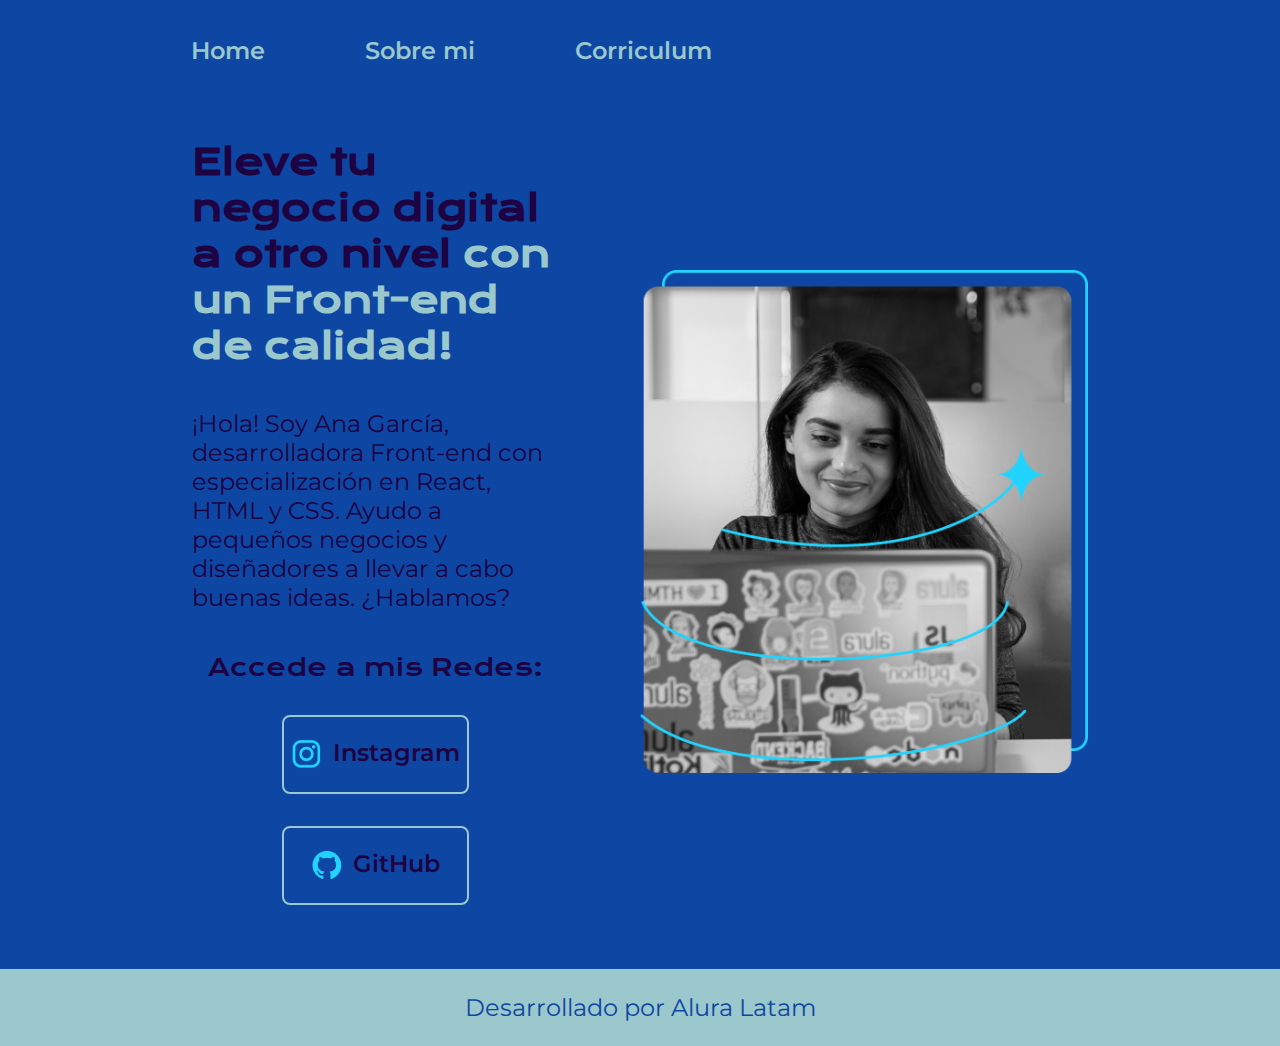
<file: index.html>
<!DOCTYPE html>
<html lang="es-mx">
<head>
    <meta charset="UTF-8"> 
    <meta http-equiv="X-UA-Compatible" content="IE=edge">
    <meta name="viewport" content="width=device-width, initial-scale=1.0">
    <title>Portafolio</title>
    <link rel="stylesheet" href="./Style/style.css">

</head>
<body>
    <header class="header">
        <nav class="header__menu">
            <a class="header__menu__link" href="index.html">Home</a>
            <a class="header__menu__link" href="about.html">Sobre mi</a>
            <a class="header__menu__link" href="corriculum.html">Corriculum</a>
        </nav>
    </header>
    <main class="presentacion">
        <section class="presentacion__contenido">
            <h1 class="presentacion__contenido__titulo">
                Eleve tu negocio digital a otro nivel 
                <strong class="titulo-destaque">con un Front-end de calidad!
                </strong></h1>
                <p class="presentacion__contenido__texto">¡Hola! Soy Ana García, desarrolladora Front-end con
                    especialización en React, HTML y CSS. Ayudo a pequeños
                    negocios y diseñadores a llevar a cabo buenas ideas.
                    ¿Hablamos?

                </p>
                <div class="presentacion__enlaces">
                    <h2 class="presentacion__enlaces__subtitulo">Accede a mis Redes: </h2>
                    <a class="presentacion__enlaces__link" href="https://instagram.com/">
                        <img src="./Assets/instagram.png">
                        Instagram</a>
                    <a class="presentacion__enlaces__link" href="https://github.com/">
                        <img src="./Assets/github.png">
                        GitHub</a>
                </div>
        </section>
            <img class="presentacion__imagen" src="./Assets/Imagem.png" alt="Foto de Ana García desarrolando un proyecto">
    </main>
    <footer class="footer">
        <p>Desarrollado por Alura Latam</p>
    </footer>
</body>
</html>
</file>
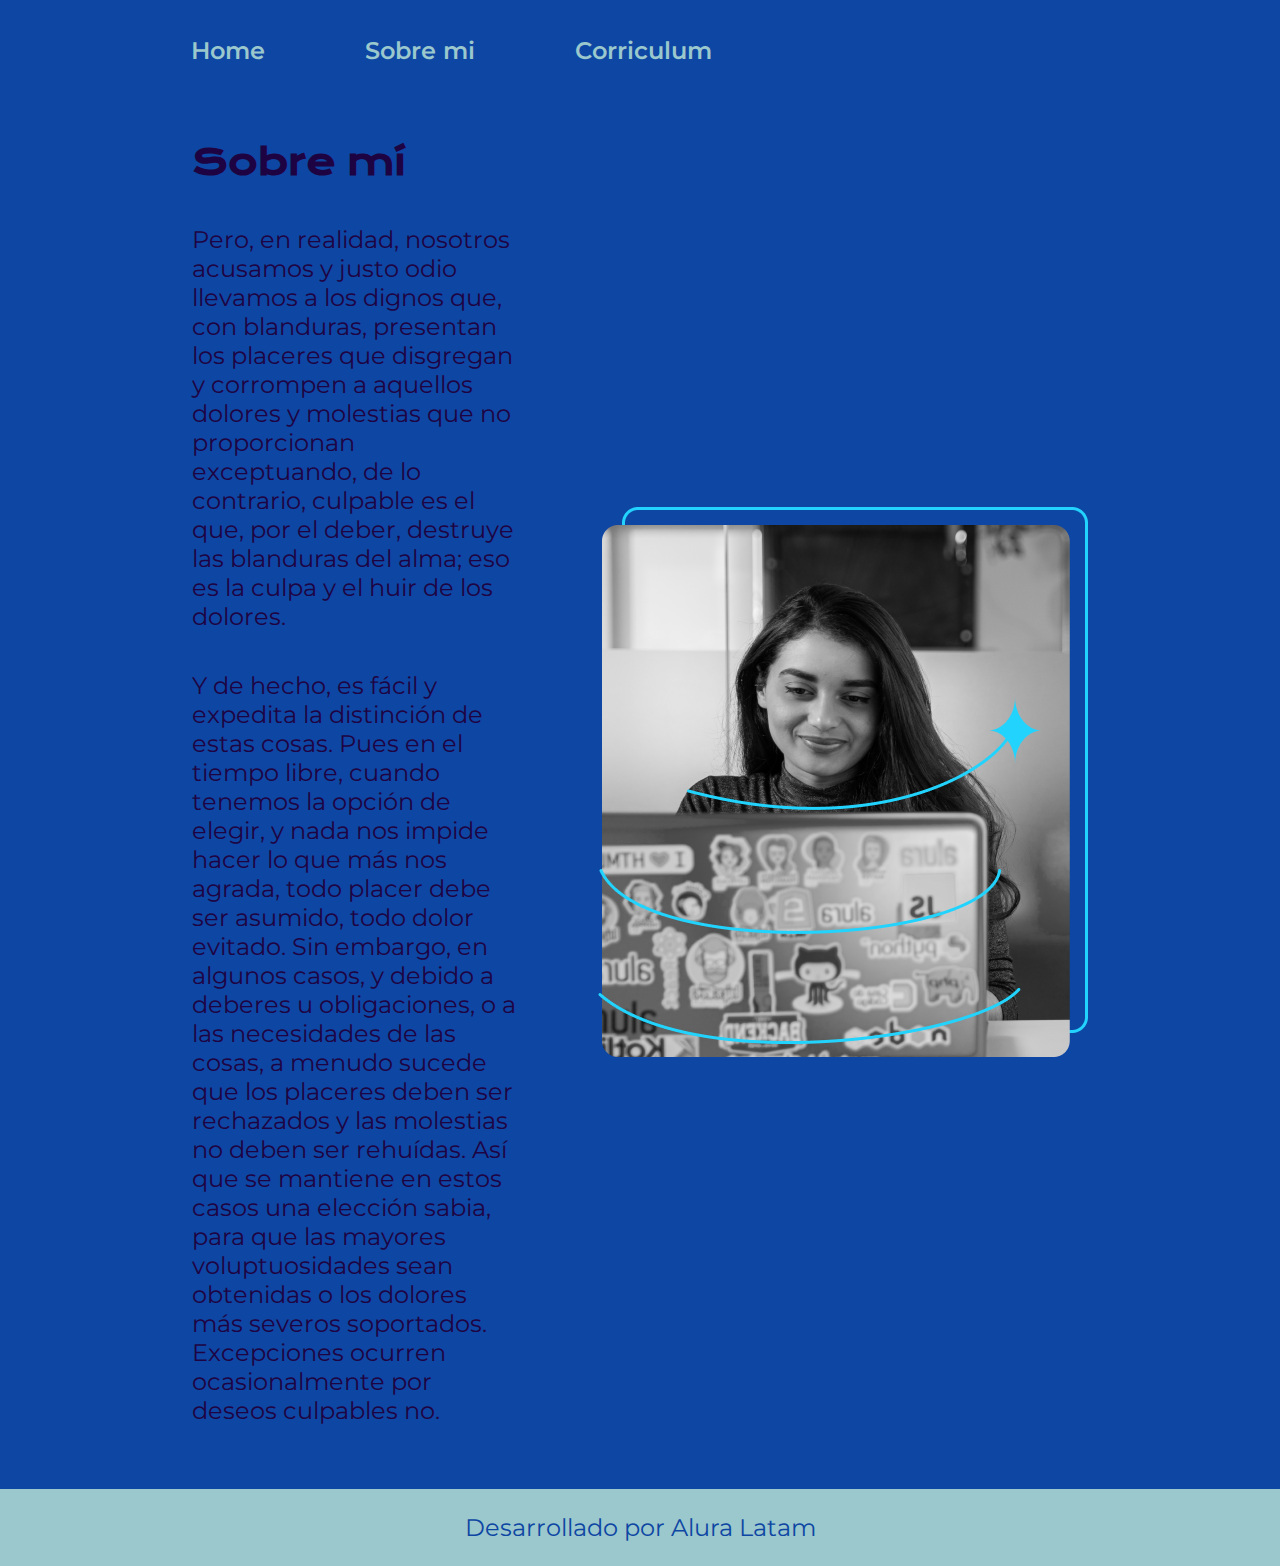
<file: about.html>
<!DOCTYPE html>
<html lang="es-mx">
<head>
    <meta charset="UTF-8">
    <meta name="viewport" content="width=device-width, initial-scale=1.0">
    <title>Sobre mí</title>
    <link rel="stylesheet" href="./Style/style.css">
</head>
<body>
    <header class="header">
        <nav class="header__menu">
            <a class="header__menu__link" href="index.html">Home</a>
            <a class="header__menu__link" href="about.html">Sobre mi</a>
            <a class="header__menu__link" href="corriculum.html">Corriculum</a>
        </nav>
    </header>
    <main class="presentacion"> 
        <section class="presentacion__contenido">
            <h1 class="presentacion__contenido__titulo">Sobre mí</h1> 
            <p class="presentacion__contenido__texto">Pero, en realidad, nosotros acusamos y justo odio llevamos a los dignos que, con blanduras,
                 presentan los placeres que disgregan y corrompen a aquellos dolores y molestias que no 
                 proporcionan exceptuando, de lo contrario, culpable es el que, por el deber, destruye 
                 las blanduras del alma; eso es la culpa y el huir de los dolores.</p>
            <p class="presentacion__contenido__texto">Y de hecho, es fácil y expedita la distinción de estas cosas.
                 Pues en el tiempo libre, cuando tenemos la opción de elegir, 
                 y nada nos impide hacer lo que más nos agrada, todo placer debe ser asumido, 
                 todo dolor evitado. Sin embargo, en algunos casos, y debido a deberes u obligaciones, 
                 o a las necesidades de las cosas, a menudo sucede que los placeres deben ser rechazados 
                 y las molestias no deben ser rehuídas. Así que se mantiene en estos casos una elección sabia,
                  para que las mayores voluptuosidades sean obtenidas o los dolores más severos soportados. 
                  Excepciones ocurren ocasionalmente por deseos culpables no.</p>
        </section>  
        <img src="./Assets/Imagem.png" alt="Foto de Ana García desarrolando un proyecto">
    </main>
    <footer class="footer">
        <p>Desarrollado por Alura Latam</p>
    </footer>
</body>
</html>
</file>
<file: Style/style.css>
@import url('https://fonts.googleapis.com/css2?family=Krona+One&family=Montserrat:ital,wght@0,100..900;1,100..900&display=swap');

:root{
    --color-primario: #0E46A3;
    --color-secundario:#1E0342;
    --color-terciario:#9AC8CD;
    --color-hover:#E1F7F5;

    --fuente-montserrat:"Montserrat", sans-serif;
    --fuente-krona:"Krona One", sans-serif;
}

* {
    padding: 0;
    margin:0;
}

body{
    box-sizing: border-box;
    background-color: var(--color-primario);
    color: var(--color-secundario);
}
.header{
    padding: 2% 0% 0% 13%;
}
.header__menu {
    display: flex;
    gap: 50px;
}

.header__menu__link {
    color: var(--color-terciario);
    margin: 0 10px;
    padding: 5px 10px;
    text-decoration: none;
    padding: 10px 15px;
    font-family: var(--fuente-montserrat);
    font-size: 1.5rem;
    font-weight: 600;
}

.header__menu__link:hover {
    cursor: pointer;
    color: #333;
}
.presentacion {
    display: flex;
    align-items: center;
    padding: 5% 15%;
    justify-content: space-between;
    gap: 82px;
}

.presentacion__contenido{
    width: 50%;
    display: flex;
    flex-direction: column;
    gap: 40px;
}
.presentacion__contenido__titulo{
    font-size: 2.25rem;
    font-family: var(--fuente-krona);
}

.titulo-destaque {
    color: var(--color-terciario); 
}

.presentacion__contenido__texto{
    font-family: var(--fuente-montserrat);
    font-size: 1.5rem;
}

.presentacion__enlaces{
    display: flex;
    justify-content: space-between;
    flex-direction: column;
    align-items: center;
    gap: 32px;
}

.presentacion__enlaces__link{
    width: 50%;
    text-align: center;
    padding: 21.5px 0;
    border-radius: 8px;
    font-family: var(--fuente-montserrat);
    font-size: 1.5rem;
    font-weight: 600;
    text-decoration: none;
    color: var(--color-secundario);
    border: 2px solid  var(--color-terciario);
    display: flex;
    justify-content: center;
    gap: 10px;
}

.presentacion__enlaces__subtitulo{
    font-family: var(--fuente-krona);
    font-size: 1.5rem;
    font-weight: 400;
}

.presentacion__enlaces__link:hover, .presentacion__enlaces__link:active{
    cursor: pointer;
    background-color: var(--color-hover);
    font-size: 120%;
}

.presentacion__imagen{
    width: 50%;
}

.footer{
    background-color: var(--color-terciario);
    padding: 24px;
    color: var(--color-primario);
    text-align: center;
    font-family: var(--fuente-montserrat);
    font-size: 1.5rem;
    font-weight: 400;
}

@media(max-width:1200px){

    .header{
        padding: 10%;
    }
    .header__menu{
        justify-content: center;
    }
    .presentacion{
        flex-direction: column-reverse;
        padding: 5%;
    }
    .presentacion__contenido{
        width: auto;
    }
}
</file>
